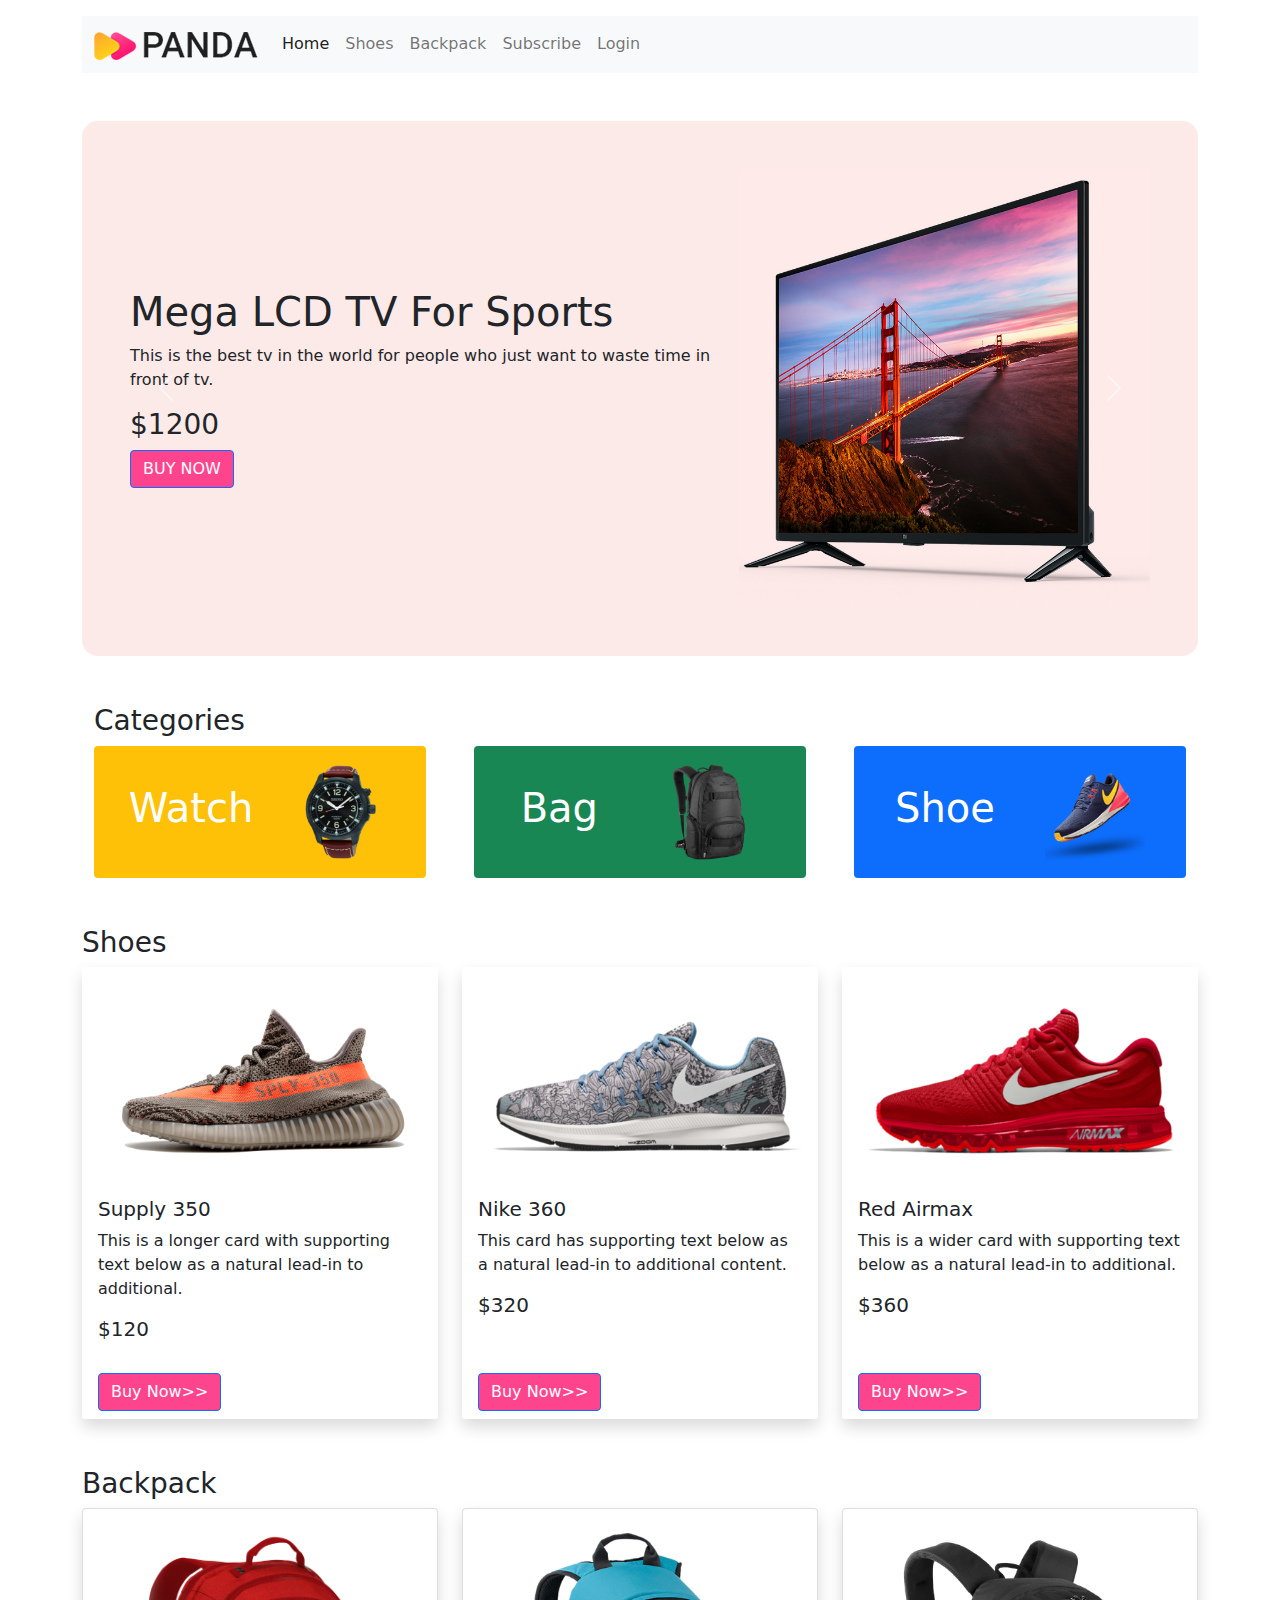
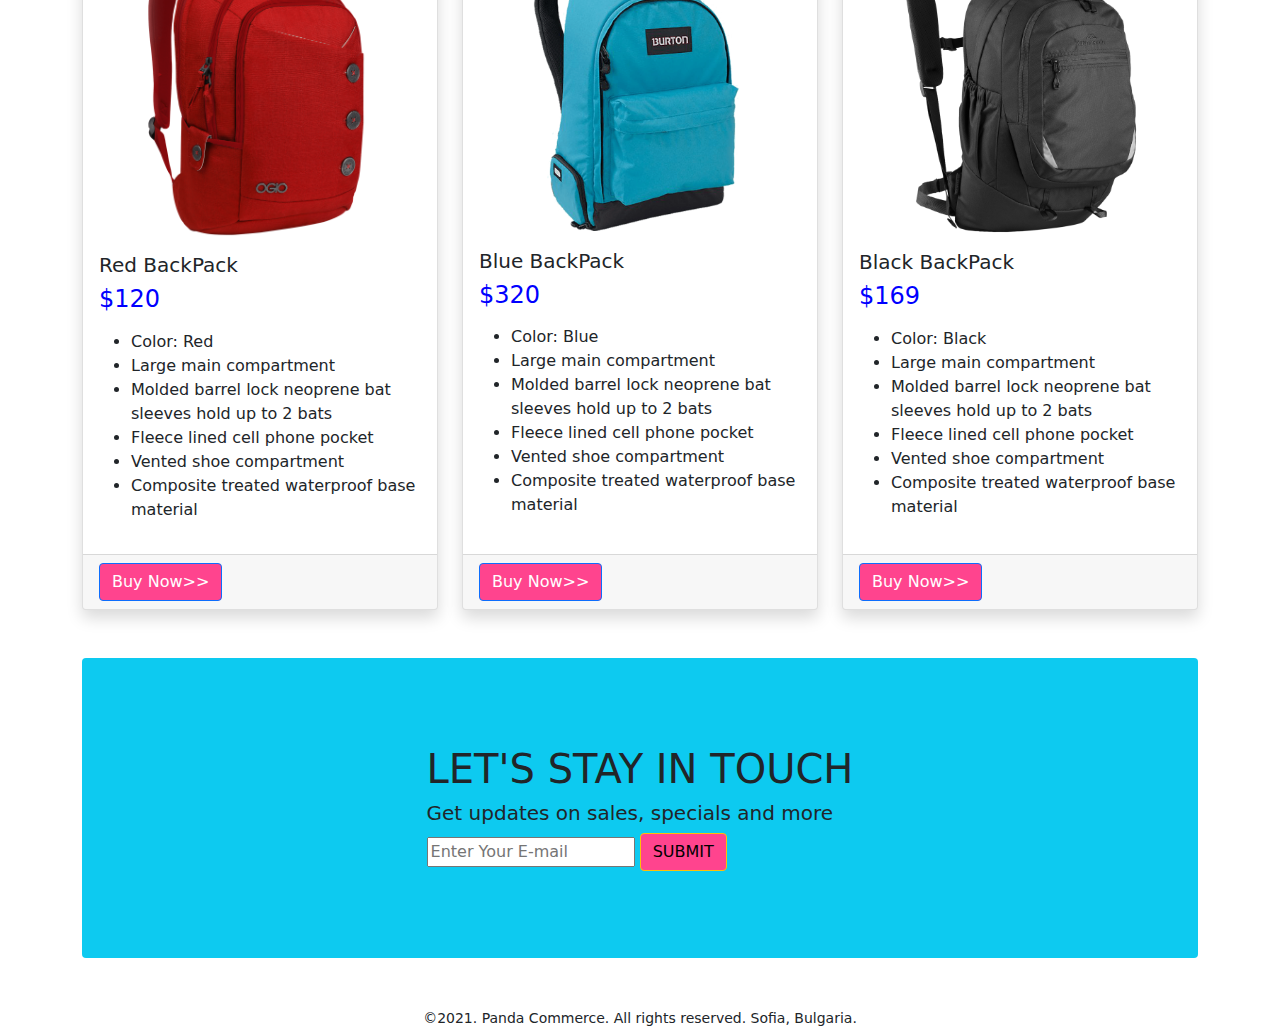
<file: index.html>
<!DOCTYPE html>
<html lang="en">
<head>
    <meta charset="UTF-8">
    <meta name="viewport" content="width=device-width, initial-scale=1.0">
    <title>Panda-Commerce</title>
    <link rel="stylesheet" href="css/bootstrap.min.css">
    <link rel="stylesheet" href="css/style.css">
</head>
<body>
    <header class="container pt-3">
        <nav class="navbar navbar-expand-lg navbar-light bg-light">
            <div class="container-fluid">
              <a class="navbar-brand" href="#">
                  <img src="images/logo.png" alt="">
                </a>
              <button class="navbar-toggler" type="button" data-bs-toggle="collapse" data-bs-target="#navbarNavAltMarkup" aria-controls="navbarNavAltMarkup" aria-expanded="false" aria-label="Toggle navigation">
                <span class="navbar-toggler-icon"></span>
              </button>
              <div class="collapse navbar-collapse" id="navbarNavAltMarkup">
                <div class="navbar-nav">
                  <a class="nav-link active" aria-current="page" href="#">Home</a>
                  <a class="nav-link" href="#shoes">Shoes</a>
                  <a class="nav-link" href="#Backpack">Backpack</a>
                  <a class="nav-link" href="#Subscribe">Subscribe</a>
                  <a class="nav-link" href="login.html">Login</a>
                </div>
              </div>
            </div>
          </nav>
          <div id="carouselExampleControls" class=" banner carousel slide panda-slide mt-5" data-bs-ride="carousel">
            <div class="carousel-inner">
              <div class="carousel-item active">
                <div class="row d-flex align-items-center p-5">
                    <div class="col-md-7">
                        <h1>Mega LCD TV For Sports</h1>
                        <p>This is the best tv in the world for people who just want to waste time in front of tv.</p>
                        <h3>$1200</h3>
                        <button class="btn btn-primary">BUY NOW</button>
                    </div>
                    <div class="col-md-5">
                        <img src="images/banner-images/tv.png" class="d-block w-100" alt="...">
                    </div>
                </div>
              </div>
              <div class="carousel-item">
                <div class="row d-flex align-items-center p-5">
                    <div class="col-md-7">
                        <h1>Cool Dude Headphone</h1>
                        <p>This is the best headphone in the world for people who just want to waste time in front of funky world.</p>
                        <h3>$420</h3>
                        <button class="btn btn-primary">BUY NOW</button>
                    </div>
                    <div class="col-md-5">
                        <img src="images/banner-images/headphone.png" class="d-block w-100" alt="...">
                    </div>
                </div>
              </div>
              <div class="carousel-item">
                <div class="row d-flex align-items-center p-5">
                    <div class="col-md-7">
                        <h1>X-Box for your living room</h1>
                        <p>This is the best x-box in the world for people who just want to waste time in front of fake sports.</p>
                        <h3>$600</h3>
                        <button class="btn btn-primary">BUY NOW</button>
                    </div>
                    <div class="col-md-5">
                        <img src="images/banner-images/xbox.png" class="d-block w-100" alt="...">
                    </div>
                </div>
              </div>
            </div>
            <a class="carousel-control-prev" href="#carouselExampleControls" role="button" data-bs-slide="prev">
              <span class="carousel-control-prev-icon" aria-hidden="true"></span>
              <span class="visually-hidden">Previous</span>
            </a>
            <a class="carousel-control-next" href="#carouselExampleControls" role="button" data-bs-slide="next">
              <span class="carousel-control-next-icon" aria-hidden="true"></span>
              <span class="visually-hidden">Next</span>
            </a>
          </div>
        </header>
          <main class="container">
            <section class="container overflow-hidden mt-5 categories">
              <h3>Categories</h3>
                <div class="row g-5">
                  <div class="col">
                   <div class="p-3 rounded bg-warning d-flex align-items-center justify-content-around">
                        <h1 class="text-white">Watch</h1>
                        <img src="images/categories/watch.png" alt="">
                    </div>
                  </div>
                  <div class="col">
                    <div class="p-3 rounded bg-success d-flex align-items-center justify-content-around">
                        <h1 class="text-white">Bag</h1>
                        <img src="images/categories/bag.png" alt="">
                    </div>
                  </div>
                  <div class="col">
                    <div class="p-3 rounded bg-primary d-flex align-items-center justify-content-around">
                        <h1 class="text-white">Shoe</h1>
                        <img src="images/categories/shoes.png" alt="">
                    </div>
                  </div>
                </div>
            </section>
            <section id="shoes" class="mt-5">
                <h3>Shoes</h3>
                <div class="row row-cols-1 row-cols-md-3 g-4">
                    <div class="col">
                      <div class="card panda-card h-100 shadow">
                        <img src="images/shoes/shoe-1.png" class="card-img-top" alt="...">
                        <div class="card-body">
                          <h5 class="card-title">Supply 350</h5>
                          <p class="card-text">This is a longer card with supporting text below as a natural lead-in to additional.</p>
                          <h5>$120</h5>
                        </div>
                        <div class="card-footer panda-card-footer">
                          <button class="btn btn-primary">Buy Now>></button>
                        </div>
                      </div>
                    </div>
                    <div class="col">
                      <div class="card panda-card h-100 shadow">
                        <img src="images/shoes/shoe-2.png" class="card-img-top" alt="...">
                        <div class="card-body">
                          <h5 class="card-title">Nike 360</h5>
                          <p class="card-text">This card has supporting text below as a natural lead-in to additional content.</p>
                          <h5>$320</h5>
                        </div>
                        <div class="card-footer panda-card-footer">
                            <button class="btn btn-primary">Buy Now>></button>
                        </div>
                      </div>
                    </div>
                    <div class="col">
                      <div class="card panda-card h-100 shadow">
                        <img src="images/shoes/shoe-3.png" class="card-img-top" alt="...">
                        <div class="card-body">
                          <h5 class="card-title">Red Airmax</h5>
                          <p class="card-text">This is a wider card with supporting text below as a natural lead-in to additional.</p>
                          <h5>$360</h5>
                        </div>
                        <div class="card-footer panda-card-footer">
                            <button class="btn btn-primary">Buy Now>></button>
                        </div>
                      </div>
                    </div>
                  </div>
            </section>
            <section id="Backpack" class="mt-5">
                <h3>Backpack</h3>
                <div class="row row-cols-1 row-cols-md-3 g-4">
                    <div class="col">
                      <div class="card h-100 shadow">
                        <img src="images/bags/bag-1.png" class="card-img-top" alt="...">
                        <div class="card-body">
                          <h5 class="card-title">Red BackPack</h5>
                          <h4>$120</h4>
                           <p class="card-text"><ul><li>Color: Red</li><li>Large main compartment</li><li>Molded barrel lock neoprene bat sleeves hold up to 2 bats</li><li>Fleece lined cell phone pocket</li><li>Vented shoe compartment</li><li>Composite treated waterproof base material</li><ul></p>
                        </div>
                        <div class="card-footer">
                          <button class="btn btn-primary">Buy Now>></button>
                        </div>
                      </div>
                    </div>
                    <div class="col">
                      <div class="card h-100 shadow">
                        <img src="images/bags/bag-2.png" class="card-img-top" alt="...">
                        <div class="card-body">
                          <h5 class="card-title">Blue BackPack</h5>
                          <h4>$320</h4>
                           <p class="card-text"><ul><li>Color: Blue</li><li>Large main compartment</li><li>Molded barrel lock neoprene bat sleeves hold up to 2 bats</li><li>Fleece lined cell phone pocket</li><li>Vented shoe compartment</li><li>Composite treated waterproof base material</li><ul></p>
                        </div>
                        <div class="card-footer">
                            <button class="btn btn-primary">Buy Now>></button>
                        </div>
                      </div>
                    </div>
                    <div class="col">
                      <div class="card h-100 shadow">
                        <img src="images/bags/bag-3.png" class="card-img-top" alt="...">
                        <div class="card-body">
                          <h5 class="card-title">Black BackPack</h5>
                          <h4>$169</h4>
                          <p class="card-text"><ul><li>Color: Black</li><li>Large main compartment</li><li>Molded barrel lock neoprene bat sleeves hold up to 2 bats</li><li>Fleece lined cell phone pocket</li><li>Vented shoe compartment</li><li>Composite treated waterproof base material</li><ul></p>
                        </div>
                        <div class="card-footer">
                            <button class="btn btn-primary">Buy Now>></button>
                        </div>
                      </div>
                    </div>
                  </div>
            </section>
            <section id="Subscribe"style="height: 300px;" class="bg-info d-flex justify-content-center align-items-center mt-5 rounded">
                <div>
                    <h1>LET'S STAY IN TOUCH</h1>
                    <h5>Get updates on sales, specials and more</h5>
                    <input type="text" placeholder="Enter Your E-mail">
                    <button class="btn btn-warning">SUBMIT</button>
                </div>
            </section>
          </main>
          <footer class="text-center mt-5">
           <small>©2021. Panda Commerce. All rights reserved. Sofia, Bulgaria.</small>
          </footer>
    <script src="js/bootstrap.min.js"></script>
</body>
</html>
</file>
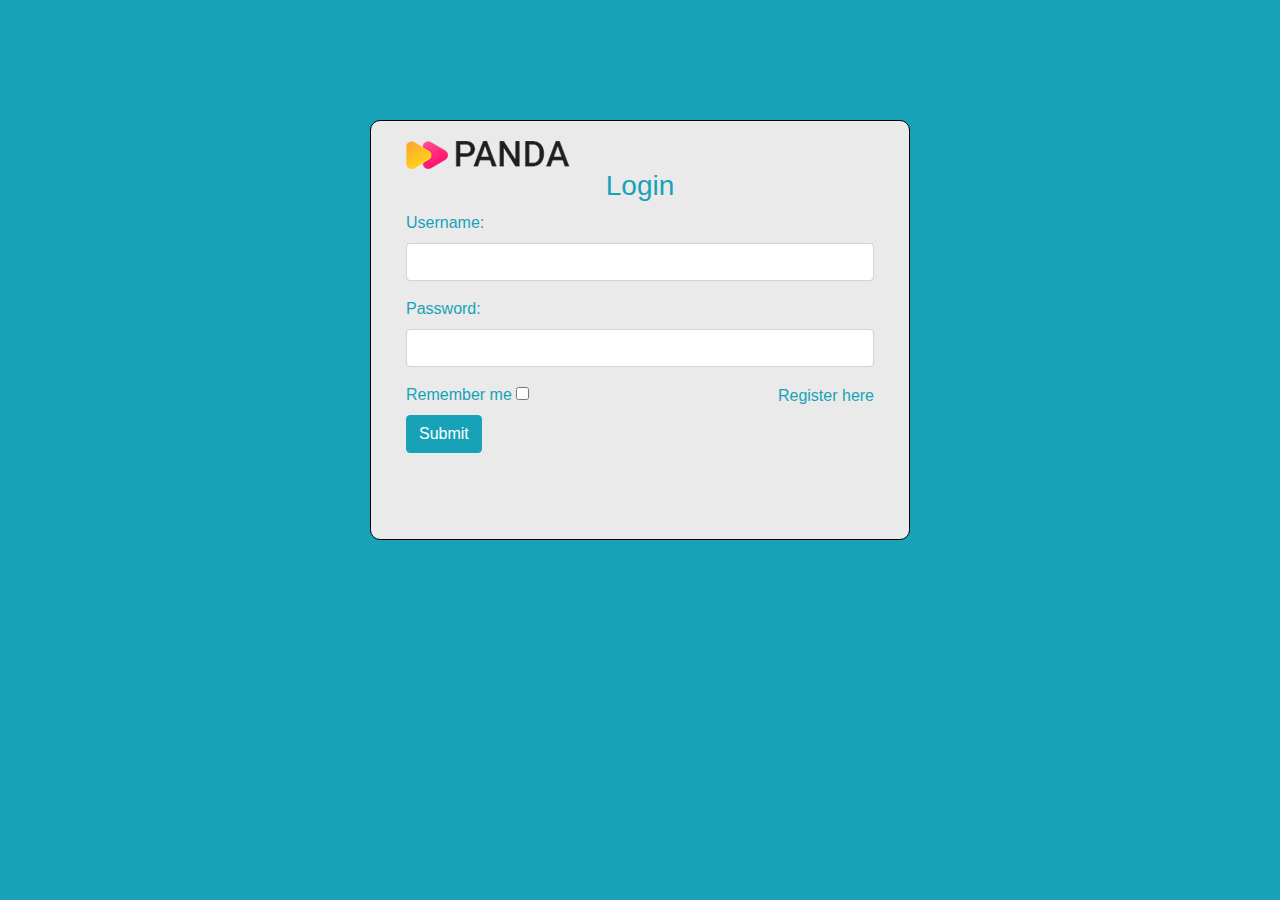
<file: login.html>
<link href="//maxcdn.bootstrapcdn.com/bootstrap/4.1.1/css/bootstrap.min.css" rel="stylesheet" id="bootstrap-css">
<script src="//maxcdn.bootstrapcdn.com/bootstrap/4.1.1/js/bootstrap.min.js"></script>
<script src="//cdnjs.cloudflare.com/ajax/libs/jquery/3.2.1/jquery.min.js"></script>
<link rel="stylesheet" href="css/login-style.css">
<!------ Include the above in your HEAD tag ---------->

<body>
    <div id="login">
        <div class="container">
            <div id="login-row" class="row justify-content-center align-items-center">
                <div id="login-column" class="col-md-6">
                    <div id="login-box" class="col-md-12">
                        <form id="login-form" class="form" action="" method="post">
                            <img class="text-center" src="images/logo.png" alt="">
                            <h3 class="text-center text-info">Login</h3>
                            <div class="form-group">
                                <label for="username" class="text-info">Username:</label><br>
                                <input type="text" name="username" id="username" class="form-control">
                            </div>
                            <div class="form-group">
                                <label for="password" class="text-info">Password:</label><br>
                                <input type="text" name="password" id="password" class="form-control">
                            </div>
                            <div class="form-group">
                                <label for="remember-me" class="text-info"><span>Remember me</span> <span><input id="remember-me" name="remember-me" type="checkbox"></span></label><br>
                                <input type="submit" name="Submit" class="btn btn-info btn-md" value="Submit">
                            </div>
                            <div id="register-link" class="text-right">
                                <a href="register.html" class="text-info">Register here</a>
                            </div>
                        </form>
                    </div>
                </div>
            </div>
        </div>
    </div>
</body>
</file>
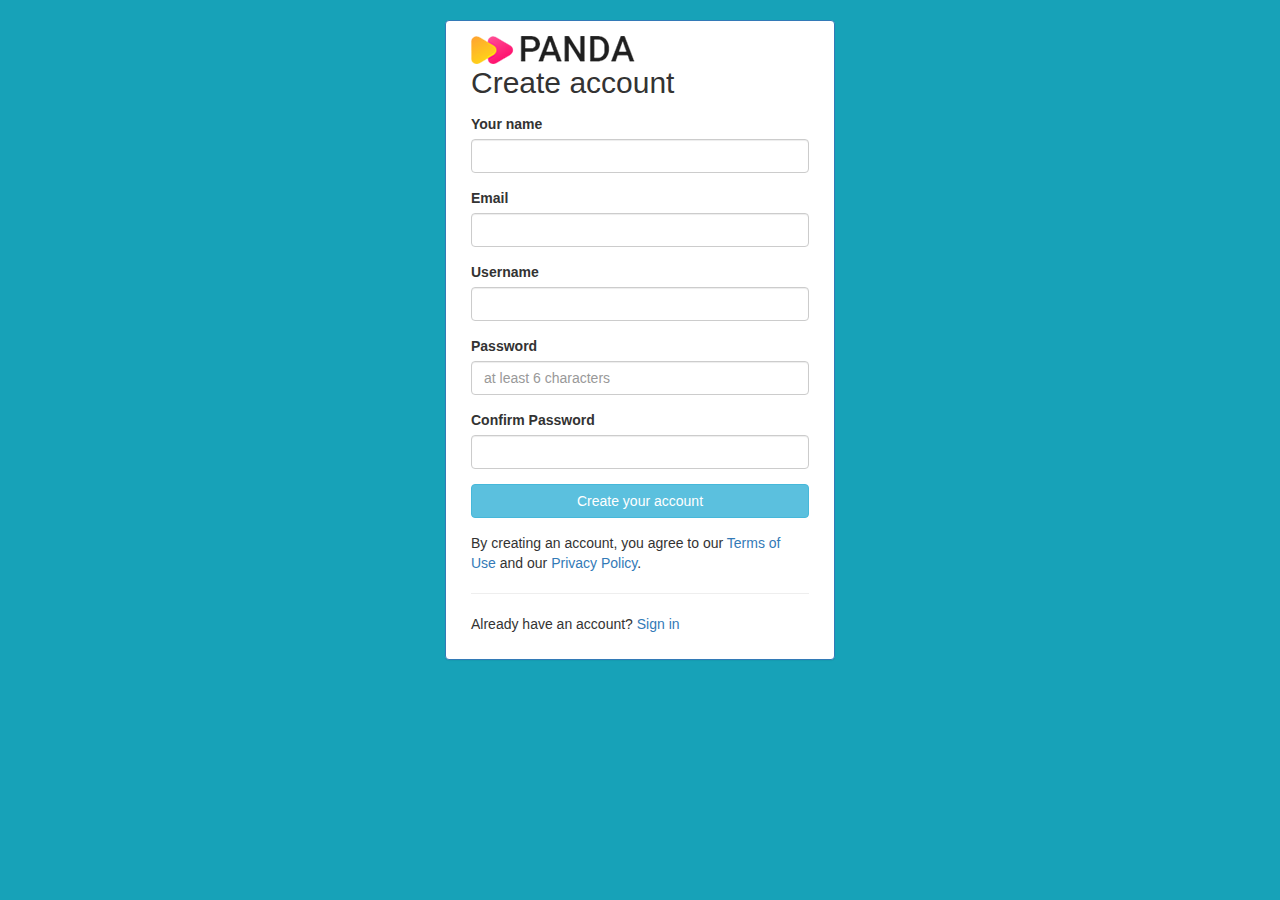
<file: register.html>
<link href="//maxcdn.bootstrapcdn.com/bootstrap/3.3.0/css/bootstrap.min.css" rel="stylesheet" id="bootstrap-css">
<script src="//maxcdn.bootstrapcdn.com/bootstrap/3.3.0/js/bootstrap.min.js"></script>
<script src="//code.jquery.com/jquery-1.11.1.min.js"></script>
<link rel="stylesheet" href="css/register-style.css">
    <body>
        <div class="container">
            <div class="row">
                <div class="panel panel-primary row justify-content-center align-items-center">
                    <div class="panel-body">
                        <form method="POST" action="#" role="form">
                            <div class="form-group">
                                <img class="text-center" src="images/logo.png" alt="">
                                <h2>Create account</h2>
                            </div>
                            <div class="form-group">
                                <label class="control-label" for="signupName">Your name</label>
                                <input id="signupName" type="text" maxlength="50" class="form-control">
                            </div>
                            <div class="form-group">
                                <label class="control-label" for="signupEmail">Email</label>
                                <input id="signupEmail" type="email" maxlength="50" class="form-control">
                            </div>
                            <div class="form-group">
                                <label class="control-label" for="signupEmailagain">Username</label>
                                <input id="signupEmailagain" type="email" maxlength="50" class="form-control">
                            </div>
                            <div class="form-group">
                                <label class="control-label" for="signupPassword">Password</label>
                                <input id="signupPassword" type="password" maxlength="25" class="form-control" placeholder="at least 6 characters" length="40">
                            </div>
                            <div class="form-group">
                                <label class="control-label" for="signupPasswordagain">Confirm Password</label>
                                <input id="signupPasswordagain" type="password" maxlength="25" class="form-control">
                            </div>
                            <div class="form-group">
                                <button id="signupSubmit" type="submit" class="btn btn-info btn-block">Create your account</button>
                            </div>
                            <p class="form-group">By creating an account, you agree to our <a href="#">Terms of Use</a> and our <a href="#">Privacy Policy</a>.</p>
                            <hr>
                            <p></p>Already have an account? <a href="login.html">Sign in</a></p>
                        </form>
                    </div>
                </div>
            </div>
        </div>
    </body>
</file>
<file: css/style.css>
.panda-card{
    border: 0;
}
.panda-card-footer{
    background-color: white;
    border: 0;
}
.categories img{
    width: 100px;
}
.panda-slide .carousel-item{
    background-color: #fceae8;
    border-radius: 1em;
}
.btn{
  background-color: #ff448e;
}
h4{
	color: Blue;
	}
</file>
<file: css/login-style.css>
body {
    margin: 0;
    padding: 0;
    background-color: #17a2b8;
    height: 100vh;
  }
  #login .container #login-row #login-column #login-box {
    margin-top: 120px;
    max-width: 600px;
    height: 420px;
    border: 1px solid black;
    border-radius: 10px;
    background-color: #EAEAEA;
  }
  #login .container #login-row #login-column #login-box #login-form {
    padding: 20px;
  }
  #login .container #login-row #login-column #login-box #login-form #register-link {
    margin-top: -85px;
  }
</file>
<file: css/register-style.css>
form { margin: 0px 10px; }

h2 {
  margin-top: 2px;
  margin-bottom: 2px;
}

.container { max-width: 360px; }

.divider {
  text-align: center;
  margin-top: 50px;
  margin-bottom: 5px;
}
.container{
    margin-top: 20px;
}

.divider hr {
  margin: 7px 0px;
  width: 35%;
}

.left { float: left; }

.right { float: right; }
body{
    background-color: #17a2b8;
}
</file>
